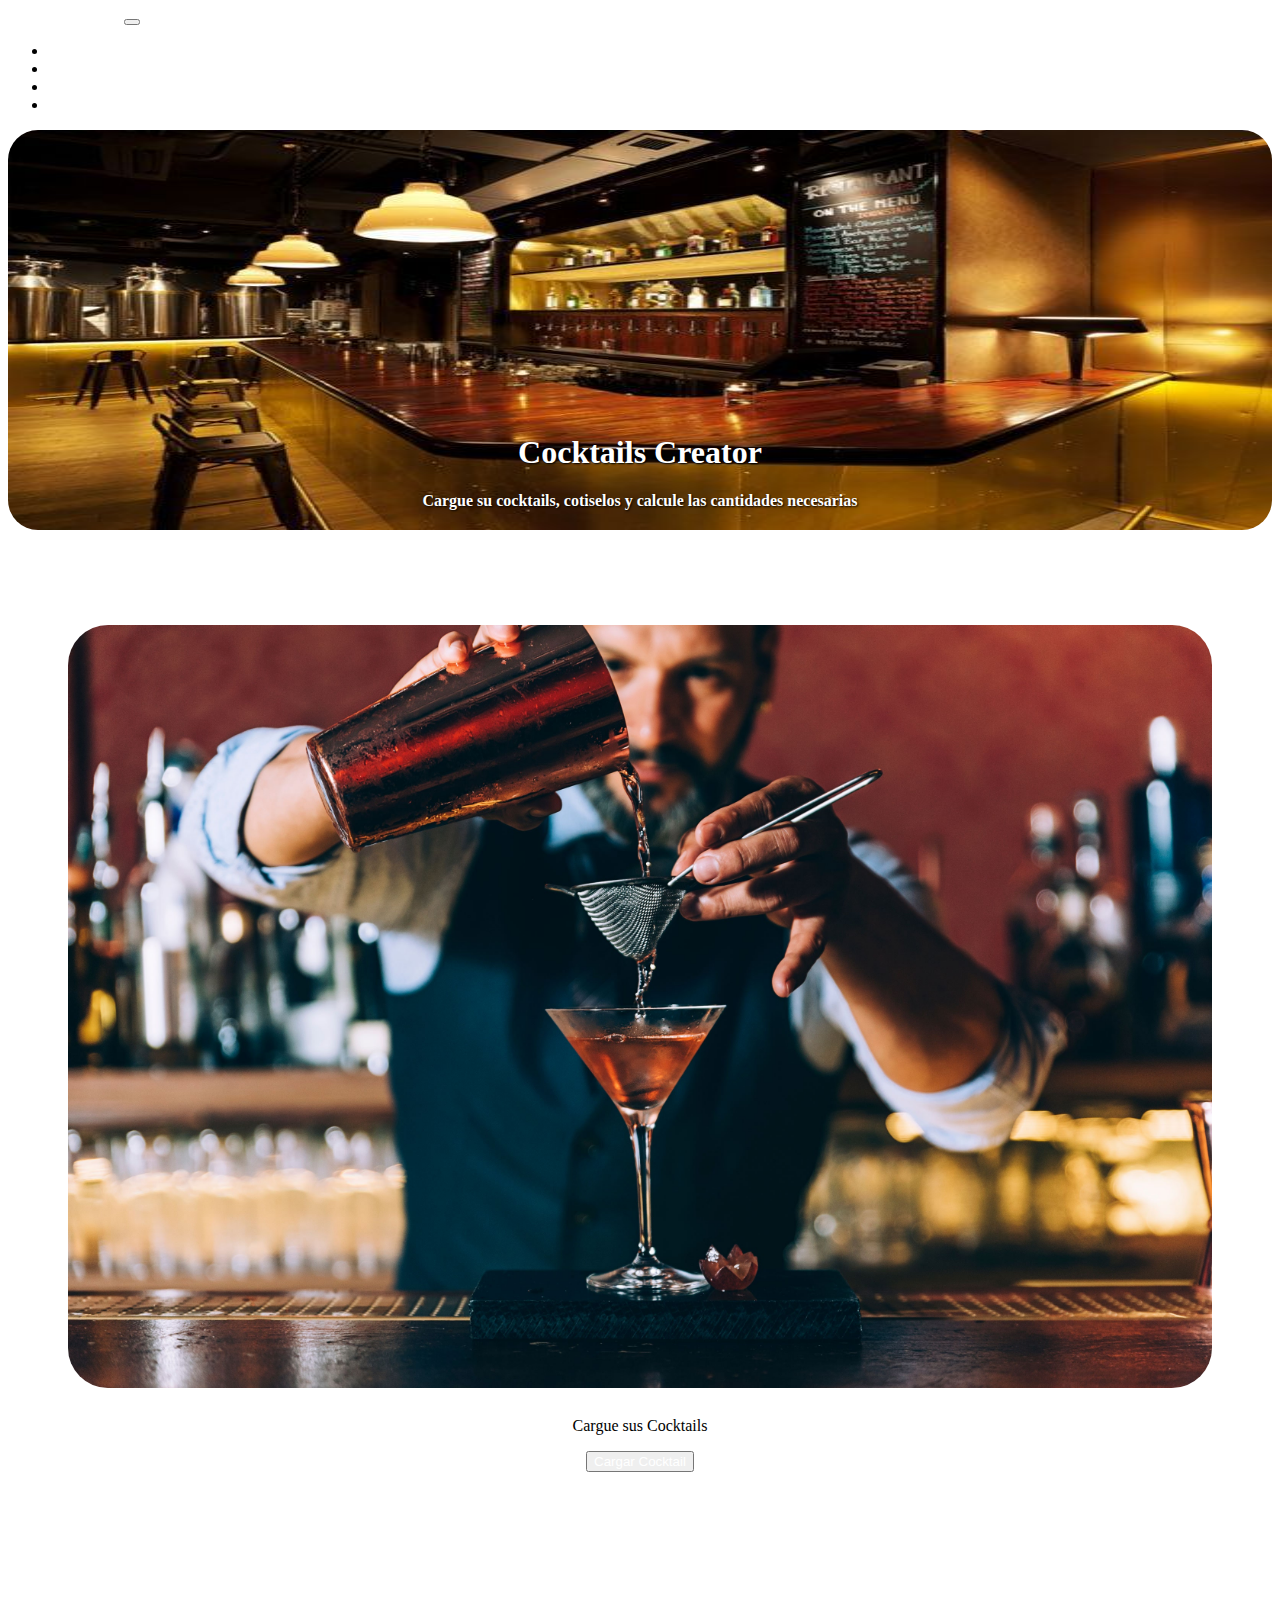
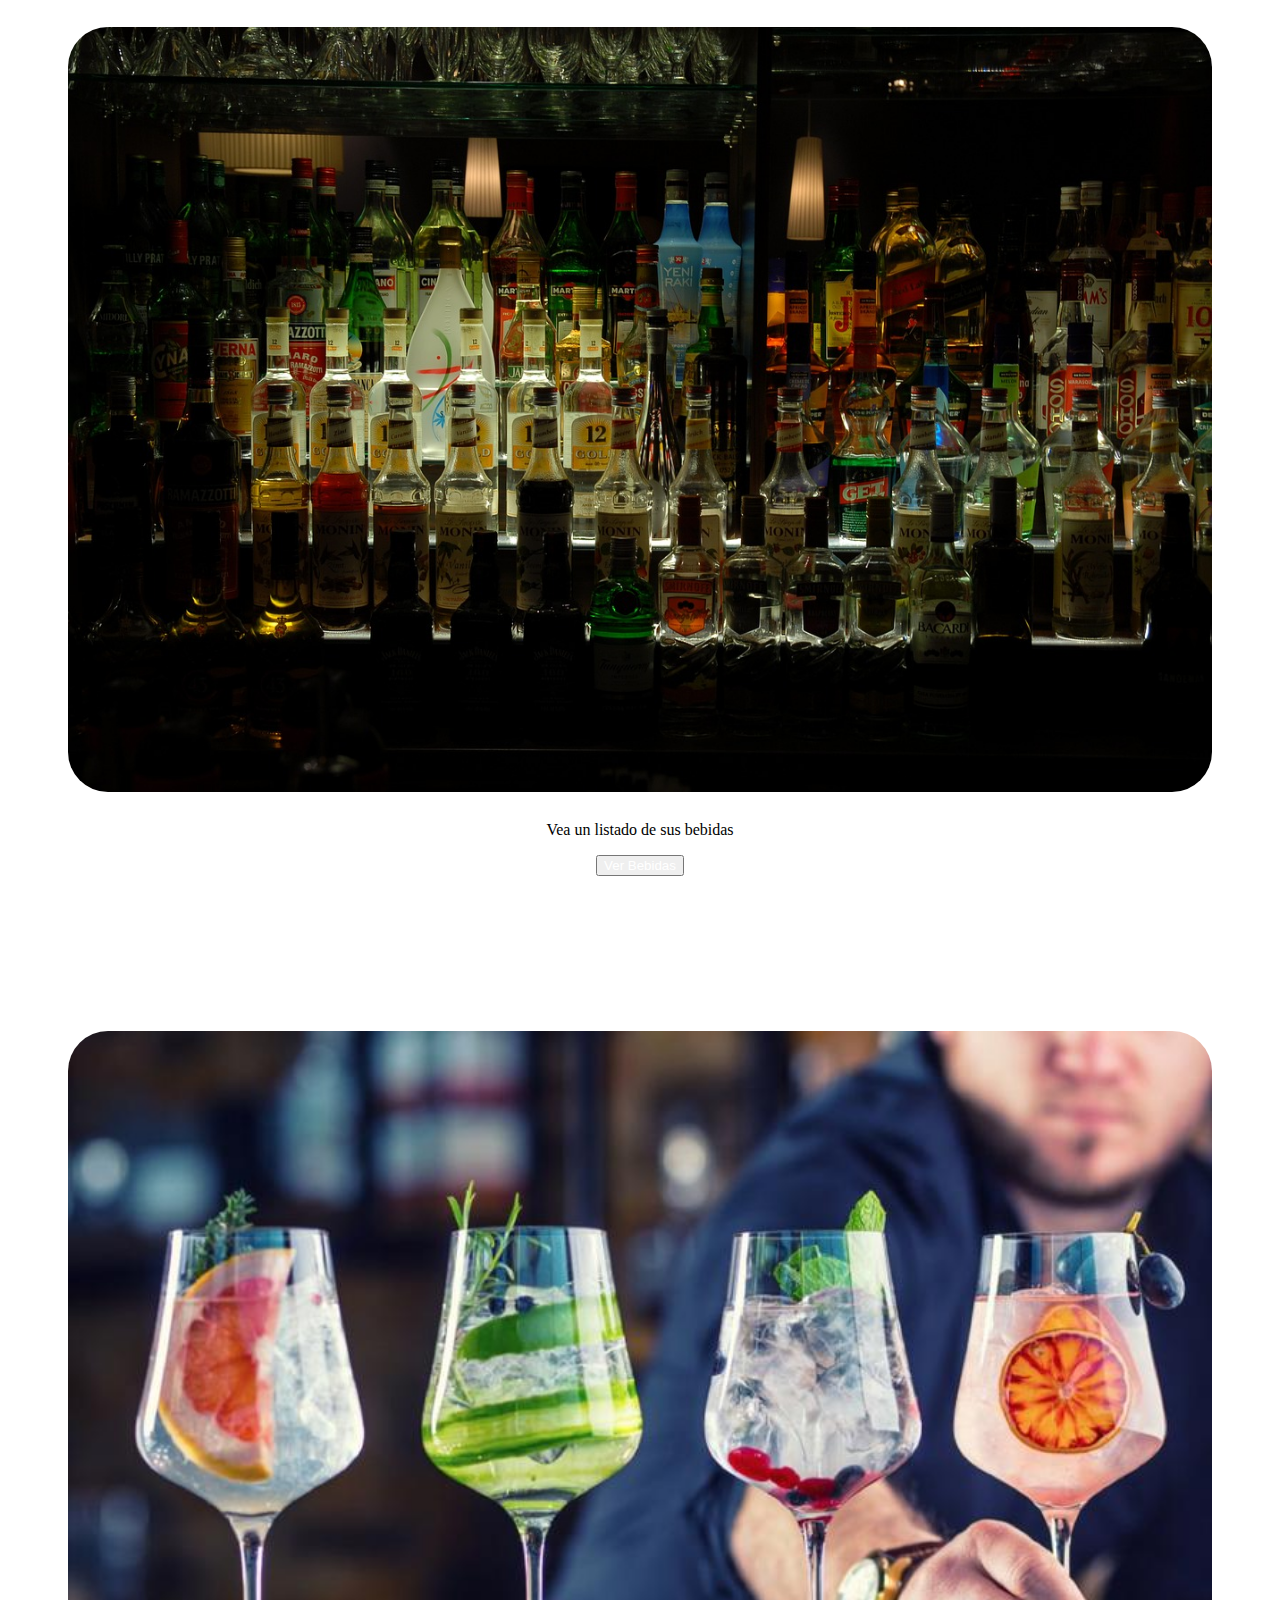
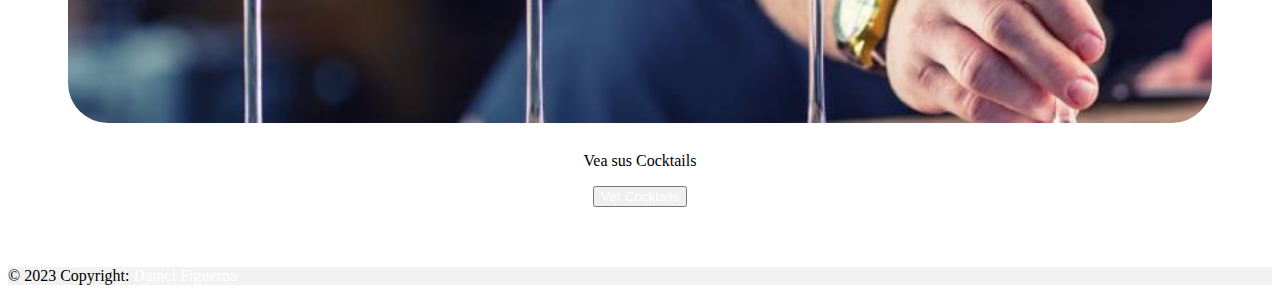
<file: src/index.html>
<!DOCTYPE html>
<html lang="en">
<head>
    <meta charset="UTF-8">
    <meta http-equiv="X-UA-Compatible" content="IE=edge">
    <meta name="viewport" content="width=device-width, initial-scale=1.0">
    <title>Cotizador y Estimador de cantidades de Cocktails</title>
    <link 
        href="https://cdn.jsdelivr.net/npm/bootstrap@5.3.2/dist/css/bootstrap.min.css" 
        rel="stylesheet"
        integrity="sha384-T3c6CoIi6uLrA9TneNEoa7RxnatzjcDSCmG1MXxSR1GAsXEV/Dwwykc2MPK8M2HN" 
        crossorigin="anonymous"
    >
    <link rel="stylesheet" href="./Styles/IndexStyles.css">
</head>
<body>
    <div class="container">
        <nav class="navbar navbar-expand-lg bg-body-tertiary">
            <div class="container-fluid">
              <a class="navbar-brand" href="./index.html">Cocktails Creator</a>
              <button class="navbar-toggler" type="button" data-bs-toggle="collapse" data-bs-target="#navbarNavDropdown" aria-controls="navbarNavDropdown" aria-expanded="false" aria-label="Toggle navigation">
                <span class="navbar-toggler-icon"></span>
              </button>
              <div class="collapse navbar-collapse" id="navbarNavDropdown">
                <ul class="navbar-nav">
                  <li class="nav-item">
                    <a class="nav-link active" aria-current="page" href="./index.html">Inicio</a>
                  </li>
                  <li class="nav-item">
                    <a class="nav-link" href="./pages/UploadCockail.html">Cargar Cocktail</a>
                  </li>
                  <li class="nav-item">
                    <a class="nav-link" href="./pages/viewDrinks.html">Bebidas</a>
                  </li>
                  <li class="nav-item">
                    <a class="nav-link" href="./pages/viewCockails.html">Mis Cocktails</a>
                  </li>
                </ul>
              </div>
            </div>
          </nav>

          <div class="row">
            <div class="col" id="titlePrincipal" >
                <img src="./Images/FondoInicio.jpg" id="imgFondoInicio">
                <h1>Cocktails Creator</h1>
                <h4>Cargue su cocktails, cotiselos y calcule las cantidades necesarias</h4>
            </div>
          </div>
          <div class="row">
            <div class="col-4" id="boxCargarCocktail">
                <img src="./Images/prepararCocktail.jpg" class="imgOptions">
                <p>Cargue sus Cocktails</p>
                <button type="button" class="btn btn-primary"><a href="./pages/UploadCockail.html">Cargar Cocktail</a></button>
            </div>
            <div class="col-4" id="BoxVerBebidas">
                <img src="./Images/bebidasList.jpg" class="imgOptions">
                <p>Vea un listado de sus bebidas</p>
                <button type="button" class="btn btn-primary"><a href="./pages/viewDrinks.html">Ver Bebidas</a></button>
            </div>
            <div class="col-4" id="BoxVerCocktails">
                <img src="./Images/cocktailsList.jpg" class="imgOptions">
                <p>Vea sus Cocktails</p>
                <button type="button" class="btn btn-primary"><a href="./pages/viewCockails.html    ">Ver Cocktails</a></button>
            </div>
          </div>
      </div>

  <!-- Footer -->
  <footer class="text-center text-lg-start bg-light text-muted">

    <!-- Copyright -->
    <div class="text-center p-4" style="background-color: rgba(0, 0, 0, 0.05);">
      © 2023 Copyright:
      <a class="text-reset fw-bold" href="https://www.linkedin.com/in/gustavo-daniel-figueroa/">Daniel Figueroa</a>
    </div>
    <!-- Copyright -->
  </footer>
  <!-- Footer -->
</body>
</html>
</file>
<file: src/Styles/IndexStyles.css>
div#titlePrincipal {
    color: white;
    text-align: center;
    border-radius: 10px;
    height: 400px;
}

div#boxCargarCocktail {
    text-align: center;
    margin-top: 20px;
    border-radius: 15px;
    padding: 60px;
}

div#boxCargarCocktail p {
    margin-top: 25px;
    color: black;
}

div#BoxVerBebidas {
    text-align: center;
    margin-top: 20px;
    border-radius: 15px;
    padding: 60px;
}

div#BoxVerBebidas p {
    margin-top: 25px;
    color: black;
}


div#BoxVerCocktails {
    text-align: center;
    margin-top: 20px;
    border-radius: 15px;
    padding: 60px;
}

div#BoxVerCocktails p {
    margin-top: 25px;
    color: black;
}

a {
    color: white;
    text-decoration:none;
}

h1 {
    margin-top: -100px;
    text-shadow: 1px 1px 2px black;
}

h4 {
    text-shadow: 1px 1px 2px black;
}

img#imgFondoInicio {
    width: 100%;
    height:100%;
    border-radius: 30px;
}

.imgOptions {
    width: 100%;
    height:60%;
    border-radius: 40px;
    margin-top: 15px;
}
</file>
